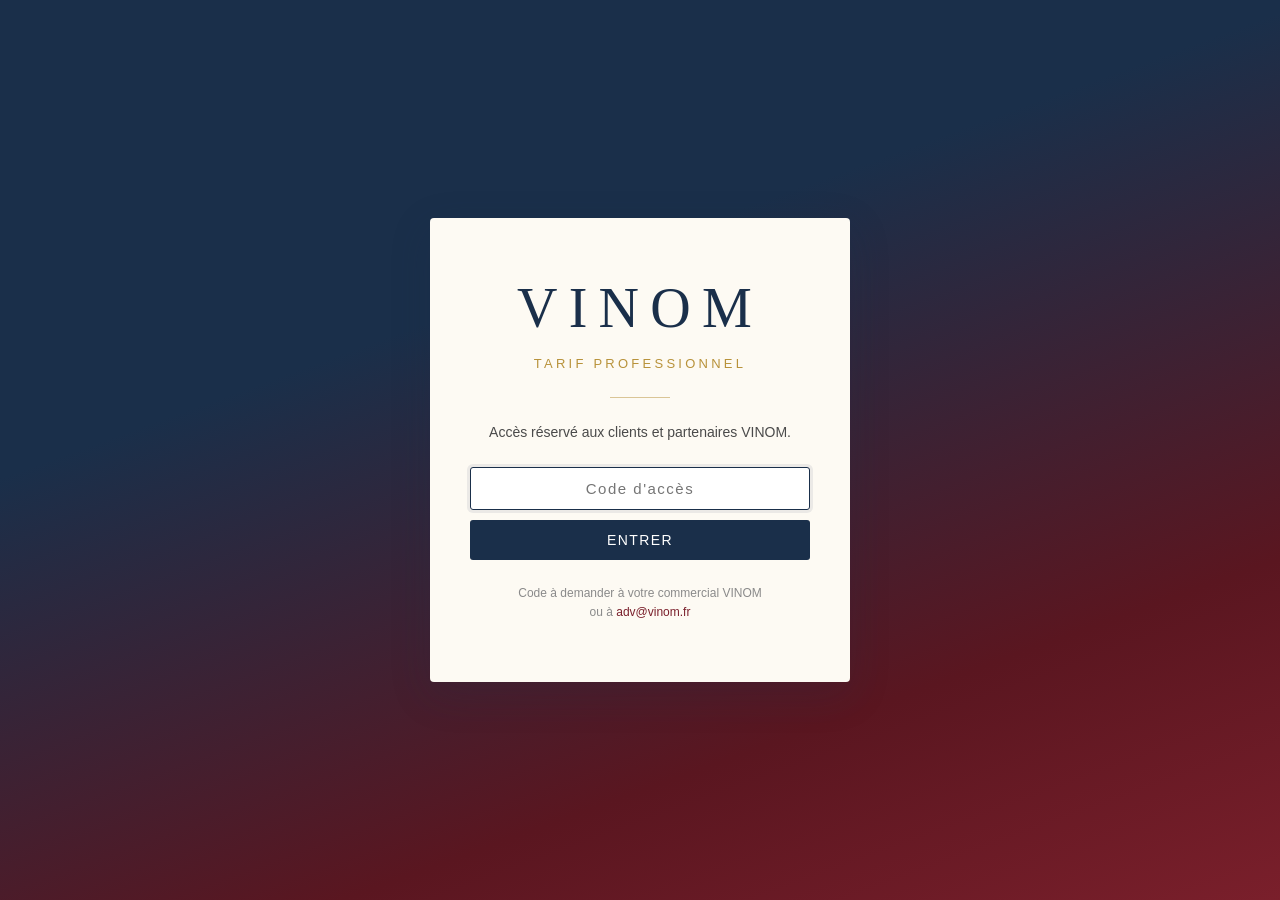
<file: index.html>
<!DOCTYPE html>
<html lang="fr">
<head>
<meta charset="UTF-8">
<meta name="viewport" content="width=device-width, initial-scale=1.0">
<meta name="robots" content="noindex, nofollow">
<title>VINOM — Tarif Professionnel</title>
<link rel="stylesheet" href="style.css">
<link rel="stylesheet" href="print.css" media="print">
<style>
/* __LIEN_PORTAIL__ v1 (24/08/2026) — le logo VINOM ramène au portail depuis n'importe quelle page. */
a.lien-portail{color:inherit;text-decoration:none;border-bottom:1px solid transparent;transition:border-color .15s}
a.lien-portail:hover,a.lien-portail:focus-visible{border-bottom-color:currentColor}
a.lien-portail:focus-visible{outline:2px solid currentColor;outline-offset:3px}
@media print{a.lien-portail{border-bottom:none}}
</style>
</head>
<body>

<!-- =========== ÉCRAN DE GARDE (mot de passe) =========== -->
<div id="gate" class="gate">
  <div class="gate-card">
    <div class="gate-brand">VINOM</div>
    <div class="gate-subtitle">Tarif Professionnel</div>
    <div class="gate-rule"></div>
    <p class="gate-text">Accès réservé aux clients et partenaires VINOM.</p>
    <form id="gate-form" autocomplete="off">
      <input type="password" id="gate-pwd" placeholder="Code d'accès" autocomplete="off">
      <button type="submit">Entrer</button>
    </form>
    <p id="gate-error" class="gate-error" hidden>Code incorrect.</p>
    <p class="gate-footer">Code à demander à votre commercial VINOM<br>ou à <a href="mailto:adv@vinom.fr">adv@vinom.fr</a></p>
  </div>
</div>

<!-- =========== APP (cachée tant que pas authentifié) =========== -->
<div id="app" class="app" hidden>

  <!-- Header -->
  <header class="app-header" role="banner">
    <div class="header-inner">
      <div class="header-brand">
        <div class="brand-logo"><a class="lien-portail" href="https://nobullshitdrinks.github.io/vinom-portail/" title="Retour au portail VINOM" aria-label="Retour au portail VINOM">VINOM</a></div>
        <div class="brand-tagline">Tarif Professionnel · <span id="header-date">…</span></div>
      </div>
     <nav class="header-actions" aria-label="Actions principales">
  <a href="https://nobullshitdrinks.github.io/vinom-promos/" class="btn btn-link" target="_blank" rel="noopener">
    <span class="btn-ico">★</span> Promotions
  </a>
       <a href="https://nobullshitdrinks.github.io/vinom-bib/" class="btn btn-link" target="_blank" rel="noopener">
    <span class="btn-ico">📊</span> Vendre plus de BIB
  </a>
        <button id="btn-print" class="btn btn-primary" type="button">
          <span class="btn-ico">↓</span> Imprimer / PDF
        </button>
      </nav>
    </div>
  </header>

  <!-- Barre de recherche + filtres -->
  <section class="filters-bar" aria-label="Recherche et filtres">
    <div class="search-row">
      <div class="search-wrap">
        <span class="search-ico" aria-hidden="true">⌕</span>
        <input type="search" id="search" placeholder="Rechercher une cuvée, un domaine, une appellation…" autocomplete="off">
        <button id="search-clear" class="search-clear" aria-label="Effacer la recherche" hidden>×</button>
      </div>
      <button id="btn-reset" class="btn btn-reset" type="button" title="Réinitialiser tous les filtres">
        ⟲ Réinitialiser
      </button>
    </div>

    <div class="filter-groups">
      <div class="filter-group" data-group="couleur" data-mode="single">
        <span class="filter-label">Couleur</span>
        <button class="chip" data-value="rouge">Rouges <span class="chip-count"></span></button>
        <button class="chip" data-value="blanc">Blancs <span class="chip-count"></span></button>
        <button class="chip" data-value="rose">Rosés <span class="chip-count"></span></button>
        <button class="chip" data-value="bulles">Bulles <span class="chip-count"></span></button>
        <button class="chip" data-value="spiritueux">Spiritueux <span class="chip-count"></span></button>
      </div>

      <div class="filter-group" data-group="label" data-mode="multi">
        <span class="filter-label">Label</span>
        <button class="chip" data-value="bio">BIO <span class="chip-count"></span></button>
        <button class="chip" data-value="biodynamie">Biodynamie/Demeter <span class="chip-count"></span></button>
        <button class="chip" data-value="hve">HVE <span class="chip-count"></span></button>
        <button class="chip" data-value="sans_so2">Sans SO₂ <span class="chip-count"></span></button>
        <button class="chip" data-value="vegan">Vegan <span class="chip-count"></span></button>
      </div>

      <div class="filter-group" data-group="format" data-mode="multi">
        <span class="filter-label">Format</span>
        <button class="chip" data-value="standard">75cl <span class="chip-count"></span></button>
        <button class="chip" data-value="magnum">Magnum <span class="chip-count"></span></button>
        <button class="chip" data-value="bib">BIB <span class="chip-count"></span></button>
        <button class="chip" data-value="demi">37,5cl <span class="chip-count"></span></button>
      </div>

      <div class="filter-group" data-group="mise_avant" data-mode="multi">
        <span class="filter-label">Mise en avant</span>
        <button class="chip chip-pepite" data-value="pepite">★ Pépites <span class="chip-count"></span></button>
        <button class="chip chip-nouveau" data-value="nouveau">● Nouveautés <span class="chip-count"></span></button>
      </div>

      <div class="filter-group" data-group="prix" data-mode="single">
        <span class="filter-label">Prix HT</span>
        <button class="chip" data-value="0-10">&lt; 10 €</button>
        <button class="chip" data-value="10-20">10–20 €</button>
        <button class="chip" data-value="20-50">20–50 €</button>
        <button class="chip" data-value="50-9999">50 € et +</button>
      </div>

      <div class="filter-group filter-group-region" data-group="region" data-mode="single">
        <span class="filter-label">Région</span>
        <div class="region-chips" id="region-chips"><!-- injecté en JS --></div>
      </div>
    </div>

    <div class="results-bar">
      <span id="results-count" class="results-count">…</span>
      <div class="legend">
        <span class="legend-item"><span class="legend-bar cat-rouge"></span>Rouges</span>
        <span class="legend-item"><span class="legend-bar cat-blanc"></span>Blancs</span>
        <span class="legend-item"><span class="legend-bar cat-rose"></span>Rosés</span>
        <span class="legend-item"><span class="legend-bar cat-bulles"></span>Bulles</span>
        <span class="legend-item"><span class="legend-bar cat-spiritueux"></span>Spi.</span>
      </div>
      <div class="sort-wrap">
        <label for="sort">Tri&nbsp;:</label>
        <select id="sort">
          <option value="region">Par région</option>
          <option value="prix-asc">Prix croissant</option>
          <option value="prix-desc">Prix décroissant</option>
          <option value="domaine">Domaine A→Z</option>
          <option value="nouveau">Nouveautés d'abord</option>
        </select>
      </div>
    </div>
  </section>

  <!-- Liste des références -->
  <main id="results" class="results" aria-live="polite"><!-- injecté en JS --></main>

  <!-- Empty state -->
  <div id="empty" class="empty" hidden>
    <div class="empty-ico">⌕</div>
    <h2>Aucune référence ne correspond</h2>
    <p>Essayez d'élargir votre recherche ou de retirer un filtre.</p>
    <button class="btn btn-primary" onclick="resetAll()">⟲ Réinitialiser les filtres</button>
  </div>

  <!-- Pied -->
  <footer class="app-footer">
    <div class="footer-inner">
      <div class="footer-cell">
        <div class="footer-title">Service ADV</div>
        <div>01 85 56 84 50 · adv@vinom.fr</div>
        <div>Lun–Ven · 9h–17h</div>
      </div>
      <div class="footer-cell">
        <div class="footer-title">Comptabilité</div>
        <div>01 85 56 84 52 · k.yazidi@vinom.fr</div>
      </div>
      <div class="footer-cell">
        <div class="footer-title">VINOM SAS</div>
        <div>13 boulevard des Batignolles, 75008 Paris</div>
      </div>
      <div class="footer-cell footer-legal">
        L'abus d'alcool est dangereux pour la santé.<br>À consommer avec modération.
      </div>
    </div>
  </footer>

</div>

<!-- =========== TEMPLATE PRINT (générée à la volée par JS lors de window.print) =========== -->
<div id="print-only" class="print-only"></div>

<script src="app.js"></script>
</body>
</html>
</file>
<file: style.css>
/* =============== TOKENS =============== */
:root {
  --ink: #1a1a1a;
  --ink-soft: #4a4a4a;
  --ink-mute: #8a8a8a;
  --line: #e5e1d8;
  --line-soft: #f0ece3;
  --paper: #fdfaf3;
  --paper-alt: #f6f1e6;
  --paper-card: #ffffff;
  --bordeaux: #7a1f2b;
  --bordeaux-deep: #5a1620;
  --bordeaux-pale: #f5e8ea;
  --navy: #1A2F4A;
  --navy-deep: #0e1d33;
  --gold: #b8923a;
  --gold-pale: #f5ead0;

  --green-bio: #2d6a3e;
  --blue-bio: #3b6a8c;
  --purple-vegan: #5a3b8c;
  --olive-hve: #6d8c3a;

  /* Bande couleur par catégorie (visible à gauche de chaque ligne) */
  --bar-rouge: #7a1f2b;
  --bar-blanc: #d4b54a;
  --bar-rose: #e89a8e;
  --bar-bulles: #c9a96e;
  --bar-spiritueux: #5a5a5a;

  --shadow-sm: 0 1px 2px rgba(26, 47, 74, 0.06);
  --shadow-md: 0 4px 16px rgba(26, 47, 74, 0.08);
  --shadow-lg: 0 12px 40px rgba(26, 47, 74, 0.18);
}

* { box-sizing: border-box; }

html, body {
  margin: 0;
  padding: 0;
  font-family: 'Inter', -apple-system, BlinkMacSystemFont, 'Segoe UI', Roboto, sans-serif;
  color: var(--ink);
  background: var(--paper);
  font-size: 15px;
  line-height: 1.5;
  -webkit-font-smoothing: antialiased;
}

a { color: var(--bordeaux); text-decoration: none; }
a:hover { text-decoration: underline; }

/* =============== GATE (mot de passe) =============== */
.gate {
  position: fixed;
  inset: 0;
  background:
    linear-gradient(160deg, var(--navy) 0%, var(--navy) 35%, var(--bordeaux-deep) 75%, var(--bordeaux) 100%);
  display: flex;
  align-items: center;
  justify-content: center;
  z-index: 9999;
  padding: 20px;
}

.gate-card {
  background: var(--paper);
  padding: 48px 40px;
  max-width: 420px;
  width: 100%;
  text-align: center;
  border-radius: 4px;
  box-shadow: var(--shadow-lg);
}

.gate-brand {
  font-family: 'Cormorant Garamond', Georgia, serif;
  font-size: 56px;
  letter-spacing: 0.2em;
  color: var(--navy);
  font-weight: 500;
  margin-bottom: 4px;
}

.gate-subtitle {
  font-size: 13px;
  color: var(--gold);
  letter-spacing: 0.25em;
  text-transform: uppercase;
  font-weight: 500;
}

.gate-rule {
  width: 60px;
  height: 1px;
  background: var(--gold);
  opacity: 0.5;
  margin: 24px auto;
}

.gate-text {
  font-size: 14px;
  color: var(--ink-soft);
  margin-bottom: 24px;
}

#gate-form {
  display: flex;
  flex-direction: column;
  gap: 10px;
}

#gate-pwd {
  width: 100%;
  padding: 12px 14px;
  border: 1px solid var(--line);
  background: white;
  border-radius: 3px;
  font-size: 15px;
  font-family: inherit;
  outline: none;
  transition: border-color 0.15s;
  text-align: center;
  letter-spacing: 0.1em;
}

#gate-pwd:focus {
  border-color: var(--navy);
  box-shadow: 0 0 0 3px rgba(26, 47, 74, 0.08);
}

#gate-form button {
  padding: 12px;
  background: var(--navy);
  color: white;
  border: none;
  border-radius: 3px;
  font-size: 14px;
  font-weight: 500;
  letter-spacing: 0.1em;
  text-transform: uppercase;
  cursor: pointer;
  transition: background 0.15s;
}

#gate-form button:hover { background: var(--navy-deep); }

.gate-error {
  color: var(--bordeaux);
  font-size: 13px;
  margin-top: 12px;
}

.gate-footer {
  font-size: 12px;
  color: var(--ink-mute);
  margin-top: 24px;
  line-height: 1.6;
}

/* =============== APP HEADER =============== */
.app-header {
  position: sticky;
  top: 0;
  background: white;
  border-bottom: 1px solid var(--line);
  z-index: 100;
  box-shadow: var(--shadow-sm);
}

.header-inner {
  max-width: 1280px;
  margin: 0 auto;
  padding: 14px 24px;
  display: flex;
  align-items: center;
  justify-content: space-between;
  gap: 24px;
}

.brand-logo {
  font-family: 'Cormorant Garamond', Georgia, serif;
  font-size: 28px;
  letter-spacing: 0.18em;
  color: var(--navy);
  font-weight: 500;
  line-height: 1;
}

.brand-tagline {
  font-size: 11px;
  color: var(--ink-mute);
  letter-spacing: 0.18em;
  text-transform: uppercase;
  margin-top: 4px;
}

.header-actions {
  display: flex;
  gap: 10px;
}

.btn {
  display: inline-flex;
  align-items: center;
  gap: 6px;
  padding: 9px 16px;
  border: 1px solid var(--line);
  background: white;
  border-radius: 3px;
  font-size: 13px;
  font-weight: 500;
  cursor: pointer;
  transition: all 0.15s;
  font-family: inherit;
  color: var(--ink);
  text-decoration: none;
  letter-spacing: 0.02em;
}

.btn:hover { background: var(--paper-alt); border-color: var(--ink-mute); }

.btn-primary {
  background: var(--bordeaux);
  color: white;
  border-color: var(--bordeaux);
}
.btn-primary:hover {
  background: var(--bordeaux-deep);
  border-color: var(--bordeaux-deep);
  text-decoration: none;
  color: white;
}

.btn-link {
  background: transparent;
  border-color: var(--gold);
  color: var(--gold);
}
.btn-link:hover {
  background: var(--gold-pale);
  color: var(--bordeaux);
  text-decoration: none;
}

.btn-reset {
  border-color: var(--line);
  color: var(--ink-soft);
  font-size: 12px;
  padding: 7px 12px;
}
.btn-reset:hover { background: var(--paper-alt); }

.btn-ico {
  font-size: 14px;
  opacity: 0.85;
}

/* =============== FILTERS BAR =============== */
.filters-bar {
  background: white;
  border-bottom: 1px solid var(--line);
  padding: 18px 24px;
  position: sticky;
  top: 65px;
  z-index: 90;
}

.filters-bar-inner,
.search-row,
.filter-groups,
.results-bar {
  max-width: 1280px;
  margin: 0 auto;
}

.search-row {
  display: flex;
  gap: 12px;
  margin-bottom: 14px;
}

.search-wrap {
  flex: 1;
  position: relative;
}

.search-ico {
  position: absolute;
  left: 14px;
  top: 50%;
  transform: translateY(-50%);
  color: var(--ink-mute);
  font-size: 18px;
}

#search {
  width: 100%;
  padding: 11px 38px 11px 38px;
  border: 1px solid var(--line);
  background: var(--paper-alt);
  border-radius: 3px;
  font-size: 14px;
  font-family: inherit;
  outline: none;
  transition: all 0.15s;
}

#search:focus {
  border-color: var(--navy);
  background: white;
  box-shadow: 0 0 0 3px rgba(26, 47, 74, 0.06);
}

.search-clear {
  position: absolute;
  right: 8px;
  top: 50%;
  transform: translateY(-50%);
  background: var(--line);
  border: none;
  width: 22px;
  height: 22px;
  border-radius: 50%;
  cursor: pointer;
  font-size: 16px;
  line-height: 1;
  color: var(--ink);
  padding: 0;
  display: flex;
  align-items: center;
  justify-content: center;
}
.search-clear:hover { background: var(--ink-mute); color: white; }

.filter-groups {
  display: flex;
  flex-wrap: wrap;
  gap: 18px 28px;
  margin-bottom: 14px;
}

.filter-group {
  display: flex;
  align-items: center;
  gap: 6px;
  flex-wrap: wrap;
}

.filter-label {
  font-size: 10px;
  text-transform: uppercase;
  letter-spacing: 0.18em;
  color: var(--ink-mute);
  font-weight: 600;
  margin-right: 4px;
}

.chip {
  display: inline-flex;
  align-items: center;
  gap: 4px;
  padding: 6px 12px;
  background: var(--paper-alt);
  border: 1px solid transparent;
  border-radius: 999px;
  font-size: 12.5px;
  cursor: pointer;
  transition: all 0.15s;
  color: var(--ink);
  font-family: inherit;
  white-space: nowrap;
}

.chip:hover {
  background: white;
  border-color: var(--line);
}

.chip.active {
  background: var(--navy);
  color: white;
  border-color: var(--navy);
}

.chip-count {
  font-size: 10.5px;
  opacity: 0.55;
  margin-left: 2px;
  font-variant-numeric: tabular-nums;
}

.chip.active .chip-count {
  opacity: 0.8;
}

.chip-pepite.active {
  background: var(--gold);
  border-color: var(--gold);
}

.chip-nouveau.active {
  background: var(--bordeaux);
  border-color: var(--bordeaux);
}

.filter-group-region {
  width: 100%;
}

.region-chips {
  display: flex;
  flex-wrap: wrap;
  gap: 6px;
  flex: 1;
}

.results-bar {
  display: flex;
  align-items: center;
  justify-content: space-between;
  padding-top: 10px;
  border-top: 1px dashed var(--line);
}

.results-count {
  font-size: 13px;
  color: var(--ink-soft);
}

.results-count strong {
  color: var(--navy);
  font-weight: 600;
}

.sort-wrap {
  display: flex;
  align-items: center;
  gap: 8px;
  font-size: 13px;
  color: var(--ink-soft);
}

.legend {
  display: flex;
  gap: 12px;
  align-items: center;
  font-size: 11.5px;
  color: var(--ink-mute);
}

.legend-item {
  display: inline-flex;
  align-items: center;
  gap: 5px;
}

.legend-bar {
  display: inline-block;
  width: 3px;
  height: 12px;
  border-radius: 1px;
}
.legend-bar.cat-rouge { background: var(--bar-rouge); }
.legend-bar.cat-blanc { background: var(--bar-blanc); }
.legend-bar.cat-rose { background: var(--bar-rose); }
.legend-bar.cat-bulles { background: var(--bar-bulles); }
.legend-bar.cat-spiritueux { background: var(--bar-spiritueux); }

#sort {
  padding: 6px 10px;
  border: 1px solid var(--line);
  border-radius: 3px;
  font-size: 13px;
  font-family: inherit;
  background: white;
  cursor: pointer;
}

/* =============== RESULTS =============== */
.results {
  max-width: 1280px;
  margin: 0 auto;
  padding: 28px 24px 60px 24px;
}

.region-block {
  margin-bottom: 32px;
}

.region-block-head {
  display: flex;
  align-items: flex-end;
  justify-content: space-between;
  padding-bottom: 10px;
  margin-bottom: 4px;
  border-bottom: 2px solid var(--navy);
}

.region-block-name {
  font-family: 'Cormorant Garamond', Georgia, serif;
  font-size: 28px;
  color: var(--navy);
  font-weight: 500;
  letter-spacing: 0.05em;
  margin: 0;
  line-height: 1;
}

.region-block-meta {
  font-size: 11.5px;
  color: var(--ink-mute);
  font-style: italic;
}

.region-block-meta strong {
  color: var(--bordeaux);
  font-style: normal;
  font-weight: 600;
}

.subregion-block {
  margin-top: 18px;
}

.subregion-title {
  font-family: 'Cormorant Garamond', Georgia, serif;
  font-size: 16px;
  font-style: italic;
  color: var(--bordeaux);
  margin: 16px 0 6px 0;
  padding-left: 10px;
  border-left: 2.5px solid var(--gold);
  font-weight: 500;
}

.ref-table-wrap {
  background: white;
  border: 1px solid var(--line-soft);
  border-radius: 3px;
  overflow: hidden;
}

.ref-table {
  width: 100%;
  border-collapse: collapse;
  font-size: 13.5px;
}

.ref-table thead th {
  text-align: left;
  padding: 9px 12px;
  background: var(--paper-alt);
  font-size: 10.5px;
  letter-spacing: 0.16em;
  text-transform: uppercase;
  color: var(--ink-mute);
  font-weight: 600;
  border-bottom: 1px solid var(--line);
}

.ref-table tbody td {
  padding: 9px 12px;
  border-bottom: 1px solid var(--line-soft);
  vertical-align: middle;
}

/* Bande couleur catégorie à gauche de chaque ligne */
.ref-table tbody tr {
  position: relative;
}
.ref-table tbody tr td:first-child {
  position: relative;
  padding-left: 18px;
}
.ref-table tbody tr td:first-child::before {
  content: '';
  position: absolute;
  left: 0;
  top: 6px;
  bottom: 6px;
  width: 4px;
  border-radius: 1px;
  background: var(--ink-mute);
}
.ref-table tbody tr.cat-rouge td:first-child::before { background: var(--bar-rouge); }
.ref-table tbody tr.cat-blanc td:first-child::before { background: var(--bar-blanc); }
.ref-table tbody tr.cat-rose td:first-child::before { background: var(--bar-rose); }
.ref-table tbody tr.cat-bulles td:first-child::before { background: var(--bar-bulles); }
.ref-table tbody tr.cat-spiritueux td:first-child::before { background: var(--bar-spiritueux); }

.ref-table tbody tr:last-child td {
  border-bottom: none;
}

.ref-table tbody tr:hover {
  background: var(--paper-alt);
}

.col-cuvee {
  font-weight: 500;
  width: 32%;
}

.col-domaine {
  width: 22%;
  color: var(--ink-soft);
  font-family: 'Cormorant Garamond', Georgia, serif;
  font-style: italic;
  font-size: 14.5px;
}

.col-appellation {
  width: 18%;
  color: var(--ink-soft);
  font-size: 12.5px;
}

.col-mill {
  width: 7%;
  color: var(--ink-soft);
  text-align: center;
  font-variant-numeric: tabular-nums;
  font-size: 12.5px;
}

.col-label {
  width: 9%;
}

.col-prix {
  width: 12%;
  text-align: right;
  font-weight: 600;
  font-variant-numeric: tabular-nums;
  white-space: nowrap;
}

/* Spiritueux : pas de millésime, format à la place */
.ref-table.spiri .col-cuvee { width: 32%; }
.ref-table.spiri .col-domaine { width: 26%; }
.ref-table.spiri .col-appellation { width: 18%; }
.ref-table.spiri .col-format { width: 11%; text-align: center; font-size: 12.5px; color: var(--ink-soft); }
.ref-table.spiri .col-prix { width: 13%; }

/* =============== BADGES =============== */
.badge {
  display: inline-block;
  font-size: 9px;
  font-weight: 700;
  letter-spacing: 0.1em;
  text-transform: uppercase;
  padding: 1px 5px;
  border-radius: 2px;
  line-height: 1.4;
  vertical-align: middle;
  margin-left: 4px;
}

.badge-bio { background: var(--green-bio); color: white; }
.badge-hve { background: var(--olive-hve); color: white; }
.badge-biodynamie { background: var(--blue-bio); color: white; }
.badge-sans_so2 { background: #4a4a4a; color: white; }
.badge-vegan { background: var(--purple-vegan); color: white; }
.badge-regen { background: var(--green-bio); color: white; }

.badge-new {
  background: var(--bordeaux);
  color: white;
}

.badge-pepite {
  background: var(--gold);
  color: white;
}

.badge-format {
  background: var(--navy);
  color: white;
}

.badge-stock-low {
  background: #d97757;
  color: white;
}

/* =============== EMPTY =============== */
.empty {
  text-align: center;
  padding: 80px 20px;
  color: var(--ink-soft);
}

.empty-ico {
  font-size: 64px;
  color: var(--line);
  margin-bottom: 16px;
}

.empty h2 {
  font-family: 'Cormorant Garamond', Georgia, serif;
  font-size: 28px;
  font-weight: 500;
  color: var(--navy);
  margin: 0 0 8px 0;
}

.empty p {
  margin: 0 0 24px 0;
}

/* =============== FOOTER =============== */
.app-footer {
  background: var(--paper-alt);
  border-top: 1px solid var(--line);
  margin-top: 40px;
}

.footer-inner {
  max-width: 1280px;
  margin: 0 auto;
  padding: 28px 24px;
  display: grid;
  grid-template-columns: repeat(4, 1fr);
  gap: 24px;
  font-size: 12.5px;
  color: var(--ink-soft);
}

.footer-title {
  font-size: 10.5px;
  text-transform: uppercase;
  letter-spacing: 0.18em;
  color: var(--navy);
  font-weight: 600;
  margin-bottom: 6px;
}

.footer-legal {
  font-style: italic;
  font-size: 11px;
  color: var(--ink-mute);
}

/* =============== PRINT-ONLY =============== */
.print-only { display: none; }

/* =============== RESPONSIVE =============== */
@media (max-width: 900px) {
  .header-inner { flex-direction: column; align-items: stretch; gap: 12px; }
  .filters-bar { position: relative; top: 0; padding: 14px 16px; }
  .filter-groups { flex-direction: column; gap: 12px; }
  .filter-group { flex-wrap: wrap; }
  .results { padding: 20px 16px 40px 16px; }
  .footer-inner { grid-template-columns: 1fr 1fr; }
  .legend { display: none; }

  .ref-table thead { display: none; }
  .ref-table, .ref-table tbody, .ref-table tr, .ref-table td { display: block; width: 100%; }
  .ref-table tr {
    padding: 10px 12px 10px 18px;
    border-bottom: 1px solid var(--line-soft);
    position: relative;
  }
  .ref-table tbody tr td:first-child { padding-left: 0 !important; }
  .ref-table tbody tr td:first-child::before {
    left: -10px;
    top: 8px;
    bottom: 8px;
  }
  .ref-table td {
    padding: 2px 0 !important;
    width: 100% !important;
    border: none !important;
    text-align: left !important;
  }
  .col-cuvee { font-size: 15px; }
  .col-prix { text-align: right !important; color: var(--bordeaux); font-size: 16px; }
  .col-domaine { font-size: 13px; }
}

@media (max-width: 480px) {
  .footer-inner { grid-template-columns: 1fr; }
  .results-bar { flex-direction: column; gap: 8px; align-items: flex-start; }
}

/* =============== FONTS =============== */
@import url('https://fonts.googleapis.com/css2?family=Cormorant+Garamond:wght@400;500;600;700&family=Inter:wght@300;400;500;600;700&display=swap');


/* =================================================================
   ESPACES PARTENAIRES (sponsors)
   Page A4 partenaire au-dessus du bloc région + bandeau sous le titre.
   Pour retirer : passer `actif: false` dans SPONSORS (app.js).
   ================================================================= */
.sponsor-page {
  margin: 0 0 26px;
}
.sponsor-eyebrow {
  font-size: 10px;
  letter-spacing: 0.16em;
  text-transform: uppercase;
  color: var(--ink-mute);
  margin-bottom: 8px;
  display: flex;
  align-items: center;
  gap: 8px;
}
.sponsor-eyebrow::before {
  content: '';
  width: 5px; height: 5px;
  border-radius: 50%;
  background: var(--gold, #c9a96e);
}
.sponsor-page-frame {
  display: block;
  max-width: 620px;           /* ~A4 lisible sans écraser la page */
  margin: 0 auto;
  border: 1px solid var(--line, #e8e2d8);
  border-radius: 4px;
  overflow: hidden;
  background: #fff;
  box-shadow: 0 2px 12px rgba(0,0,0,0.09);
  transition: box-shadow 0.15s, transform 0.15s;
}
.sponsor-page-frame:hover {
  box-shadow: 0 6px 22px rgba(0,0,0,0.16);
  transform: translateY(-2px);
}
.sponsor-page-frame img {
  display: block;
  width: 100%;
  height: auto;
}

.sponsor-banner-wrap {
  margin: 14px 0 4px;
}
.sponsor-banner {
  display: block;
  border: 1px solid var(--line, #e8e2d8);
  border-radius: 4px;
  overflow: hidden;
  background: #fff;
  transition: border-color 0.15s, box-shadow 0.15s;
}
.sponsor-banner:hover {
  border-color: var(--navy, #1a2f4a);
  box-shadow: 0 2px 10px rgba(0,0,0,0.10);
}
.sponsor-banner img {
  display: block;
  width: 100%;
  height: auto;
}
.sponsor-banner-actions {
  display: flex;
  align-items: center;
  gap: 12px;
  flex-wrap: wrap;
  margin-top: 8px;
}
.btn-sponsor {
  background: var(--navy, #1a2f4a);
  color: #fff;
  border: 1px solid var(--navy, #1a2f4a);
  font-size: 12px;
  font-weight: 600;
  padding: 7px 14px;
  border-radius: 4px;
  cursor: pointer;
}
.btn-sponsor:hover { background: #000; border-color: #000; }
.sponsor-mention {
  font-size: 11px;
  font-style: italic;
  color: var(--ink-mute);
}

@media (max-width: 760px) {
  .sponsor-page-frame { max-width: 100%; }
  .btn-sponsor { flex: 1 1 auto; text-align: center; }
}
</file>
<file: print.css>
/* =================================================================
   CSS PRINT — Reproduit le PDF V1
   Quand l'utilisateur clique "Imprimer/PDF", on cache l'UI
   et on affiche uniquement le contenu généré par JS dans #print-only
   ================================================================= */

@page {
  size: A4;
  margin: 18mm 16mm 22mm 16mm;
  @bottom-left {
    content: "VINOM — Tarif Professionnel";
    font-family: 'Inter', sans-serif;
    font-size: 8pt;
    color: #8a8a8a;
    letter-spacing: 0.05em;
  }
  @bottom-center {
    content: counter(page) " / " counter(pages);
    font-family: 'Inter', sans-serif;
    font-size: 8pt;
    color: #8a8a8a;
  }
  @bottom-right {
    content: "L'abus d'alcool est dangereux pour la santé. À consommer avec modération.";
    font-family: 'Inter', sans-serif;
    font-style: italic;
    font-size: 6.5pt;
    color: #8a8a8a;
  }
}

@page :first {
  margin: 0;
  @bottom-left { content: ""; }
  @bottom-center { content: ""; }
  @bottom-right { content: ""; }
}

/* Hide everything except print-only */
body * { visibility: hidden; }
#print-only, #print-only * { visibility: visible; }
#print-only { display: block !important; position: static !important; }
.app, .gate, .empty { display: none !important; }

/* Print container reset */
#print-only {
  width: 100%;
  margin: 0;
  padding: 0;
  font-family: 'Inter', sans-serif;
  color: #1a1a1a;
  background: #fdfaf3;
  font-size: 9pt;
  line-height: 1.45;
}

/* =================================================================
   COUVERTURE
   ================================================================= */
.p-cover {
  page-break-after: always;
  width: 210mm;
  height: 297mm;
  position: relative;
  background: linear-gradient(160deg, #1A2F4A 0%, #1A2F4A 35%, #5a1620 75%, #7a1f2b 100%);
  color: #fdfaf3;
  margin: 0;
  padding: 28mm 22mm 22mm 22mm;
  -webkit-print-color-adjust: exact;
  print-color-adjust: exact;
  display: flex;
  flex-direction: column;
}

.p-cover-eyebrow {
  font-size: 8.5pt;
  letter-spacing: 0.35em;
  text-transform: uppercase;
  color: #b8923a;
  margin-bottom: 8mm;
  font-weight: 500;
}

.p-cover-title {
  font-family: 'Cormorant Garamond', serif;
  font-size: 84pt;
  font-weight: 500;
  letter-spacing: 0.18em;
  line-height: 0.95;
  margin: 0 0 8mm 0;
}

.p-cover-subtitle {
  font-family: 'Cormorant Garamond', serif;
  font-style: italic;
  font-size: 18pt;
  font-weight: 400;
  color: rgba(253,250,243,0.85);
  letter-spacing: 0.04em;
  margin-bottom: 14mm;
}

.p-cover-divider {
  width: 60mm;
  height: 1px;
  background: rgba(184,146,58,0.5);
  margin-bottom: 8mm;
}

.p-cover-meta {
  font-size: 10pt;
  color: rgba(253,250,243,0.7);
  line-height: 1.7;
  margin-bottom: 14mm;
}

.p-cover-meta strong {
  color: #fdfaf3;
  font-weight: 500;
}

.p-cover-edito {
  border-left: 2px solid #b8923a;
  padding: 4mm 0 4mm 8mm;
  max-width: 145mm;
}

.p-cover-edito-title {
  font-size: 9pt;
  letter-spacing: 0.25em;
  text-transform: uppercase;
  color: #b8923a;
  margin-bottom: 4mm;
  font-weight: 500;
}

.p-cover-edito-text {
  font-family: 'Cormorant Garamond', serif;
  font-size: 11.5pt;
  line-height: 1.6;
  font-style: italic;
  color: rgba(253,250,243,0.92);
  margin: 0 0 3mm 0;
}

.p-cover-edito-signature {
  font-size: 9pt;
  color: #b8923a;
  letter-spacing: 0.05em;
}

.p-cover-footer {
  margin-top: auto;
  padding-top: 6mm;
  border-top: 1px solid rgba(253,250,243,0.15);
  font-style: italic;
  font-size: 7.5pt;
  color: rgba(253,250,243,0.55);
  max-width: 110mm;
  line-height: 1.4;
}

.p-cover-filter-info {
  background: rgba(184,146,58,0.15);
  padding: 4mm 6mm;
  margin-top: 6mm;
  font-size: 9pt;
  color: rgba(253,250,243,0.85);
  border-left: 2px solid #b8923a;
}

/* =================================================================
   PAGES RÉGION
   ================================================================= */
.p-region {
  page-break-before: always;
}

.p-region-header {
  display: flex;
  align-items: flex-end;
  justify-content: space-between;
  padding-bottom: 4mm;
  margin-bottom: 8mm;
  border-bottom: 2px solid #1A2F4A;
}

.p-region-name {
  font-family: 'Cormorant Garamond', serif;
  font-size: 32pt;
  font-weight: 500;
  color: #1A2F4A;
  letter-spacing: 0.05em;
  line-height: 1;
  margin: 0;
}

.p-region-meta {
  font-size: 9pt;
  color: #8a8a8a;
  font-style: italic;
  text-align: right;
}

.p-region-meta strong {
  color: #7a1f2b;
  font-style: normal;
  font-weight: 600;
}

.p-subregion {
  font-family: 'Cormorant Garamond', serif;
  font-size: 14pt;
  font-weight: 500;
  color: #7a1f2b;
  margin: 5mm 0 2.5mm 0;
  padding-left: 3mm;
  border-left: 2.5px solid #b8923a;
  font-style: italic;
}

.p-table {
  width: 100%;
  border-collapse: collapse;
  margin-bottom: 4mm;
  font-size: 8.5pt;
}

.p-table thead th {
  text-align: left;
  padding: 2mm 2mm 2mm 0;
  border-bottom: 1.5px solid #1a1a1a;
  font-size: 7pt;
  letter-spacing: 0.18em;
  text-transform: uppercase;
  color: #1a1a1a;
  font-weight: 600;
}

.p-table tbody td {
  padding: 2mm 2mm 2mm 0;
  vertical-align: middle;
  border-bottom: 1px solid #f0ece3;
}

/* Bande couleur à gauche pour chaque ligne (PDF) */
.p-table tbody tr td:first-child {
  position: relative;
  padding-left: 3mm;
}
.p-table tbody tr td:first-child::before {
  content: '';
  position: absolute;
  left: 0;
  top: 1.2mm;
  bottom: 1.2mm;
  width: 1.2mm;
  -webkit-print-color-adjust: exact;
  print-color-adjust: exact;
}
.p-table tbody tr.cat-rouge td:first-child::before { background: #7a1f2b; }
.p-table tbody tr.cat-blanc td:first-child::before { background: #d4b54a; }
.p-table tbody tr.cat-rose td:first-child::before { background: #e89a8e; }
.p-table tbody tr.cat-bulles td:first-child::before { background: #c9a96e; }
.p-table tbody tr.cat-spiritueux td:first-child::before { background: #5a5a5a; }

.p-col-cuvee { width: 33%; font-weight: 500; }
.p-col-domaine {
  width: 24%;
  color: #4a4a4a;
  font-family: 'Cormorant Garamond', serif;
  font-style: italic;
  font-size: 10pt;
}
.p-col-appellation { width: 19%; color: #4a4a4a; font-size: 8pt; }
.p-col-mill { width: 7%; color: #4a4a4a; text-align: center; font-variant-numeric: tabular-nums; font-size: 8pt; }
.p-col-label { width: 7%; text-align: center; }
.p-col-prix { width: 10%; text-align: right; font-weight: 600; font-variant-numeric: tabular-nums; white-space: nowrap; }

.p-table.spiri .p-col-cuvee { width: 35%; }
.p-table.spiri .p-col-domaine { width: 28%; }
.p-table.spiri .p-col-appellation { width: 18%; }
.p-table.spiri .p-col-format { width: 9%; text-align: center; font-size: 8pt; }
.p-table.spiri .p-col-prix { width: 10%; }

.p-badge {
  display: inline-block;
  font-size: 6pt;
  font-weight: 700;
  letter-spacing: 0.12em;
  text-transform: uppercase;
  padding: 0.5mm 1.4mm;
  border-radius: 0.6mm;
  line-height: 1;
  vertical-align: middle;
  margin-left: 1.5mm;
  -webkit-print-color-adjust: exact;
  print-color-adjust: exact;
}

.p-badge-bio { background: #2d6a3e; color: white; }
.p-badge-hve { background: #6d8c3a; color: white; }
.p-badge-biodynamie { background: #3b6a8c; color: white; }
.p-badge-sans_so2 { background: #4a4a4a; color: white; }
.p-badge-vegan { background: #5a3b8c; color: white; }
.p-badge-regen { background: #2d6a3e; color: white; }
.p-badge-new { background: #7a1f2b; color: white; }
.p-badge-pepite { background: #b8923a; color: white; }
.p-badge-format { background: #1A2F4A; color: white; }

/* CGV page */
.p-cgv {
  page-break-before: always;
}

.p-cgv-title {
  font-family: 'Cormorant Garamond', serif;
  font-size: 26pt;
  font-weight: 500;
  color: #1A2F4A;
  margin: 0 0 8mm 0;
}

.p-info-block {
  padding: 5mm;
  background: #f6f1e6;
  margin-bottom: 8mm;
  -webkit-print-color-adjust: exact;
  print-color-adjust: exact;
}

.p-info-block h3 {
  font-size: 8pt;
  letter-spacing: 0.2em;
  text-transform: uppercase;
  color: #1A2F4A;
  margin: 0 0 3mm 0;
  font-weight: 600;
}

.p-info-block p {
  font-size: 8.5pt;
  margin: 0 0 1.5mm 0;
  color: #4a4a4a;
}

.p-cgv-content {
  font-size: 7.5pt;
  line-height: 1.55;
  color: #4a4a4a;
  text-align: justify;
}

.p-cgv-content h3 {
  font-size: 8.5pt;
  font-weight: 600;
  color: #1a1a1a;
  margin: 4mm 0 1.5mm 0;
}

.p-cgv-content p { margin: 0 0 1.5mm 0; }


/* =================================================================
   ESPACES PARTENAIRES — impression
   La page partenaire est une IMAGE (le contenu d'un PDF embarqué
   ne s'imprimerait pas). Elle occupe toute la largeur utile.
   ================================================================= */
.p-sponsor-page {
  page-break-before: always;
  page-break-after: always;
  break-before: page;
  break-after: page;
  text-align: center;
}
.p-sponsor-page img {
  display: block;
  width: 100%;
  max-width: 178mm;      /* largeur utile : 210mm - marges 16+16 */
  max-height: 253mm;     /* hauteur utile : 297mm - marges 18+22 */
  height: auto;
  margin: 0 auto;
  -webkit-print-color-adjust: exact;
  print-color-adjust: exact;
}

.p-sponsor-banner {
  margin: 0 0 6mm;
  page-break-inside: avoid;
  break-inside: avoid;
}
.p-sponsor-banner img {
  display: block;
  width: 100%;
  height: auto;
  border: 0.4pt solid #ddd6c8;
  -webkit-print-color-adjust: exact;
  print-color-adjust: exact;
}
.p-sponsor-mention {
  margin-top: 1.5mm;
  font-size: 7pt;
  font-style: italic;
  color: #8a8a8a;
  text-align: right;
}

/* Les commandes écran ne s'impriment jamais */
.sponsor-banner-actions,
.btn-sponsor,
.sponsor-eyebrow { display: none !important; }
</file>
